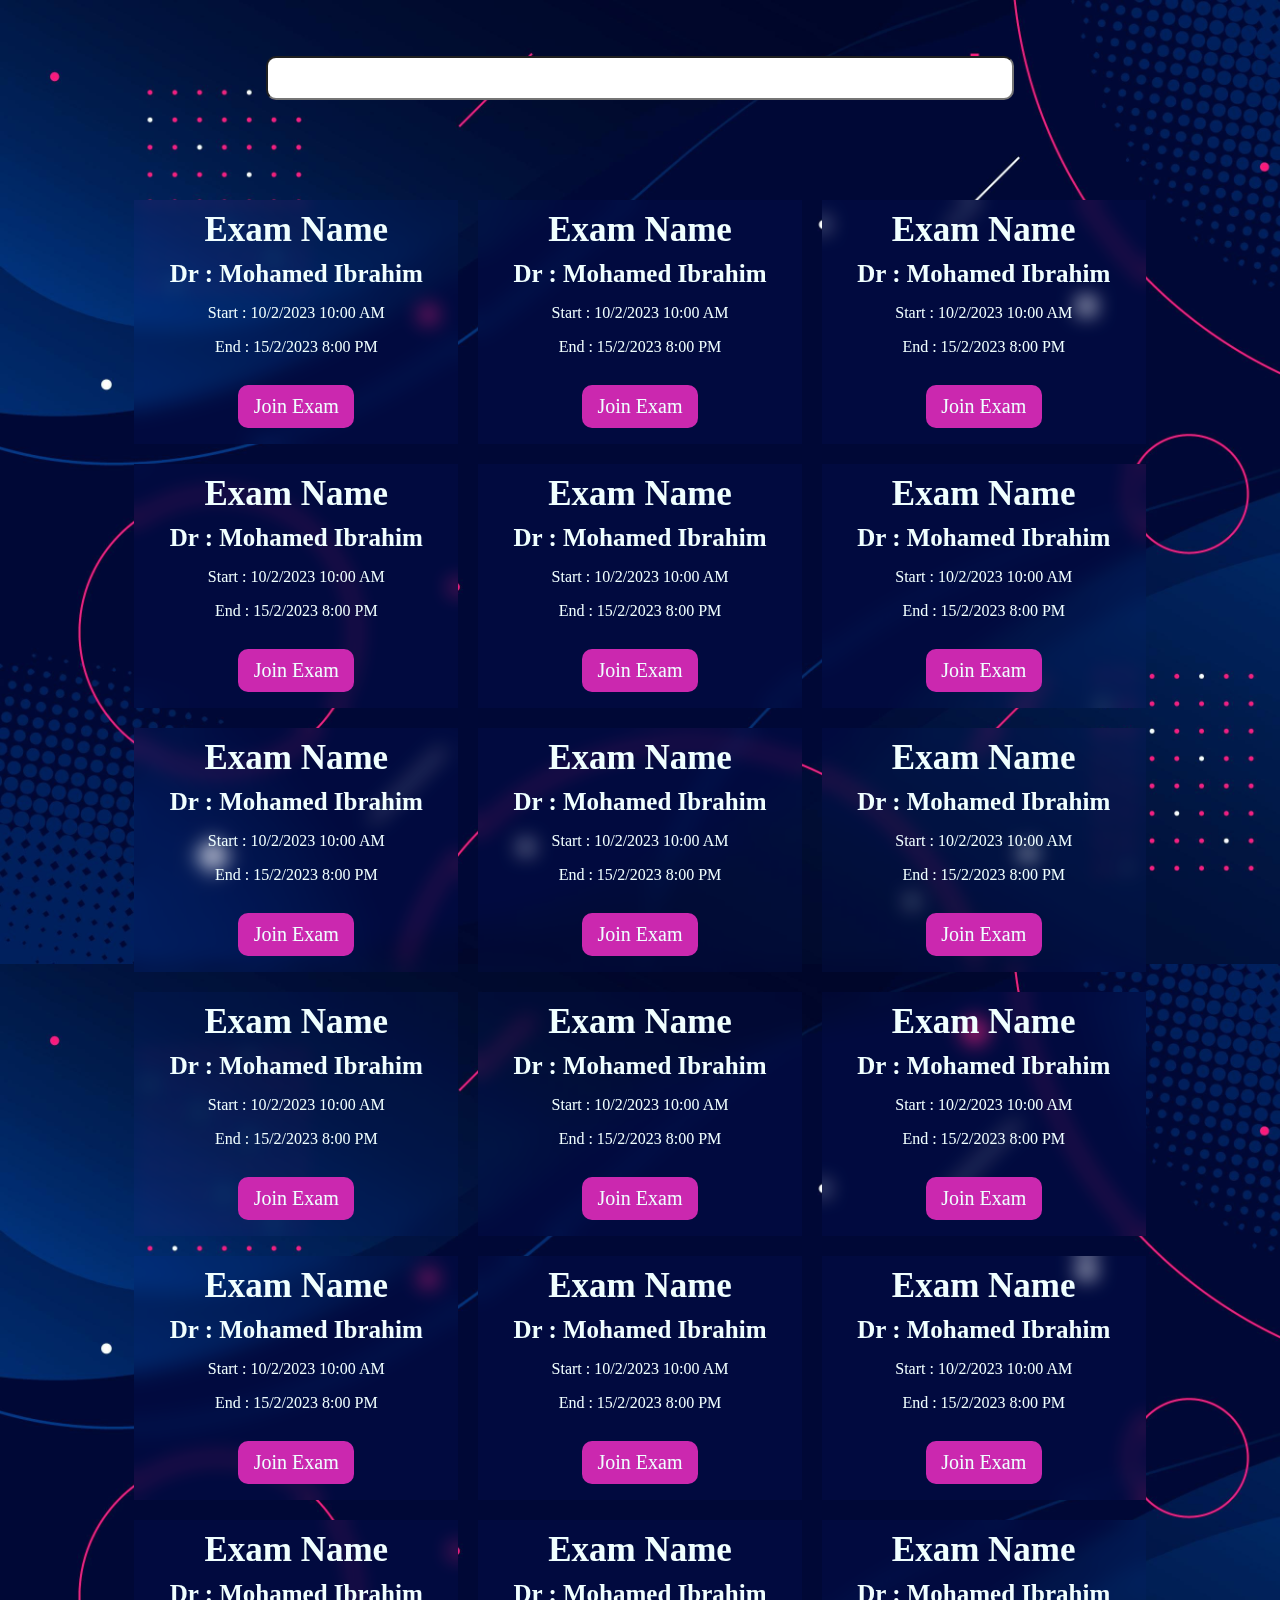
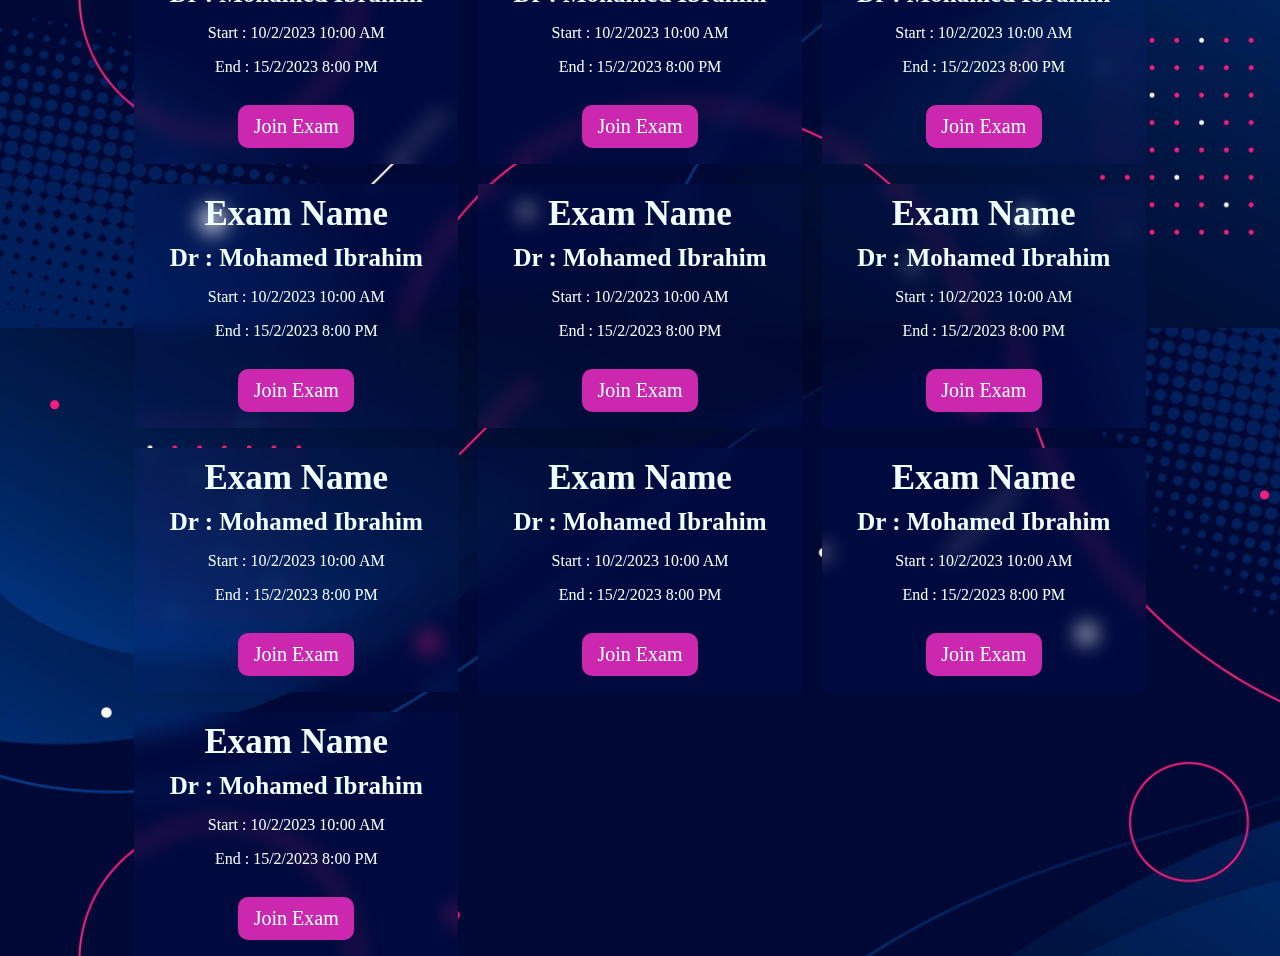
<file: frontend/index.html>
<!DOCTYPE html>
<html lang="en">
<head>
    <meta charset="UTF-8">
    <meta name="viewport" content="width=device-width, initial-scale=1.0">
    <title>Document</title>
    <link rel="stylesheet" href="css/style.css">
</head>
<body style="background-image: url(5172658.jpg);">
    <div class="conatiner">
        <input type="text">
    </div>
    <div class="conatiner">
        <div class="row">
            <div class="exam">
                <div class="exam-name">
                    <h4>Exam name</h4>
                    <h6>dr : mohamed ibrahim </h6>
                </div>
                <div class="date">
                    <p>Start : 10/2/2023 10:00 AM</p>
                    <p>End : 15/2/2023 8:00 PM</p>
                </div>
                <a href="#" class="join">Join Exam</a>
            </div>
            <div class="exam">
                <div class="exam-name">
                    <h4>Exam name</h4>
                    <h6>dr : mohamed ibrahim </h6>
                </div>
                <div class="date">
                    <p>Start : 10/2/2023 10:00 AM</p>
                    <p>End : 15/2/2023 8:00 PM</p>
                </div>
                <a href="#" class="join">Join Exam</a>
            </div>
            <div class="exam">
                <div class="exam-name">
                    <h4>Exam name</h4>
                    <h6>dr : mohamed ibrahim </h6>
                </div>
                <div class="date">
                    <p>Start : 10/2/2023 10:00 AM</p>
                    <p>End : 15/2/2023 8:00 PM</p>
                </div>
                <a href="#" class="join">Join Exam</a>
            </div>
            <div class="exam">
                <div class="exam-name">
                    <h4>Exam name</h4>
                    <h6>dr : mohamed ibrahim </h6>
                </div>
                <div class="date">
                    <p>Start : 10/2/2023 10:00 AM</p>
                    <p>End : 15/2/2023 8:00 PM</p>
                </div>
                <a href="#" class="join">Join Exam</a>
            </div>
            <div class="exam">
                <div class="exam-name">
                    <h4>Exam name</h4>
                    <h6>dr : mohamed ibrahim </h6>
                </div>
                <div class="date">
                    <p>Start : 10/2/2023 10:00 AM</p>
                    <p>End : 15/2/2023 8:00 PM</p>
                </div>
                <a href="#" class="join">Join Exam</a>
            </div>
            <div class="exam">
                <div class="exam-name">
                    <h4>Exam name</h4>
                    <h6>dr : mohamed ibrahim </h6>
                </div>
                <div class="date">
                    <p>Start : 10/2/2023 10:00 AM</p>
                    <p>End : 15/2/2023 8:00 PM</p>
                </div>
                <a href="#" class="join">Join Exam</a>
            </div>
            <div class="exam">
                <div class="exam-name">
                    <h4>Exam name</h4>
                    <h6>dr : mohamed ibrahim </h6>
                </div>
                <div class="date">
                    <p>Start : 10/2/2023 10:00 AM</p>
                    <p>End : 15/2/2023 8:00 PM</p>
                </div>
                <a href="#" class="join">Join Exam</a>
            </div>
            <div class="exam">
                <div class="exam-name">
                    <h4>Exam name</h4>
                    <h6>dr : mohamed ibrahim </h6>
                </div>
                <div class="date">
                    <p>Start : 10/2/2023 10:00 AM</p>
                    <p>End : 15/2/2023 8:00 PM</p>
                </div>
                <a href="#" class="join">Join Exam</a>
            </div>
            <div class="exam">
                <div class="exam-name">
                    <h4>Exam name</h4>
                    <h6>dr : mohamed ibrahim </h6>
                </div>
                <div class="date">
                    <p>Start : 10/2/2023 10:00 AM</p>
                    <p>End : 15/2/2023 8:00 PM</p>
                </div>
                <a href="#" class="join">Join Exam</a>
            </div>
            <div class="exam">
                <div class="exam-name">
                    <h4>Exam name</h4>
                    <h6>dr : mohamed ibrahim </h6>
                </div>
                <div class="date">
                    <p>Start : 10/2/2023 10:00 AM</p>
                    <p>End : 15/2/2023 8:00 PM</p>
                </div>
                <a href="#" class="join">Join Exam</a>
            </div>
            <div class="exam">
                <div class="exam-name">
                    <h4>Exam name</h4>
                    <h6>dr : mohamed ibrahim </h6>
                </div>
                <div class="date">
                    <p>Start : 10/2/2023 10:00 AM</p>
                    <p>End : 15/2/2023 8:00 PM</p>
                </div>
                <a href="#" class="join">Join Exam</a>
            </div>
            <div class="exam">
                <div class="exam-name">
                    <h4>Exam name</h4>
                    <h6>dr : mohamed ibrahim </h6>
                </div>
                <div class="date">
                    <p>Start : 10/2/2023 10:00 AM</p>
                    <p>End : 15/2/2023 8:00 PM</p>
                </div>
                <a href="#" class="join">Join Exam</a>
            </div>
            <div class="exam">
                <div class="exam-name">
                    <h4>Exam name</h4>
                    <h6>dr : mohamed ibrahim </h6>
                </div>
                <div class="date">
                    <p>Start : 10/2/2023 10:00 AM</p>
                    <p>End : 15/2/2023 8:00 PM</p>
                </div>
                <a href="#" class="join">Join Exam</a>
            </div>
            <div class="exam">
                <div class="exam-name">
                    <h4>Exam name</h4>
                    <h6>dr : mohamed ibrahim </h6>
                </div>
                <div class="date">
                    <p>Start : 10/2/2023 10:00 AM</p>
                    <p>End : 15/2/2023 8:00 PM</p>
                </div>
                <a href="#" class="join">Join Exam</a>
            </div>
            <div class="exam">
                <div class="exam-name">
                    <h4>Exam name</h4>
                    <h6>dr : mohamed ibrahim </h6>
                </div>
                <div class="date">
                    <p>Start : 10/2/2023 10:00 AM</p>
                    <p>End : 15/2/2023 8:00 PM</p>
                </div>
                <a href="#" class="join">Join Exam</a>
            </div>
            <div class="exam">
                <div class="exam-name">
                    <h4>Exam name</h4>
                    <h6>dr : mohamed ibrahim </h6>
                </div>
                <div class="date">
                    <p>Start : 10/2/2023 10:00 AM</p>
                    <p>End : 15/2/2023 8:00 PM</p>
                </div>
                <a href="#" class="join">Join Exam</a>
            </div>
            <div class="exam">
                <div class="exam-name">
                    <h4>Exam name</h4>
                    <h6>dr : mohamed ibrahim </h6>
                </div>
                <div class="date">
                    <p>Start : 10/2/2023 10:00 AM</p>
                    <p>End : 15/2/2023 8:00 PM</p>
                </div>
                <a href="#" class="join">Join Exam</a>
            </div>
            <div class="exam">
                <div class="exam-name">
                    <h4>Exam name</h4>
                    <h6>dr : mohamed ibrahim </h6>
                </div>
                <div class="date">
                    <p>Start : 10/2/2023 10:00 AM</p>
                    <p>End : 15/2/2023 8:00 PM</p>
                </div>
                <a href="#" class="join">Join Exam</a>
            </div>
            <div class="exam">
                <div class="exam-name">
                    <h4>Exam name</h4>
                    <h6>dr : mohamed ibrahim </h6>
                </div>
                <div class="date">
                    <p>Start : 10/2/2023 10:00 AM</p>
                    <p>End : 15/2/2023 8:00 PM</p>
                </div>
                <a href="#" class="join">Join Exam</a>
            </div>
            <div class="exam">
                <div class="exam-name">
                    <h4>Exam name</h4>
                    <h6>dr : mohamed ibrahim </h6>
                </div>
                <div class="date">
                    <p>Start : 10/2/2023 10:00 AM</p>
                    <p>End : 15/2/2023 8:00 PM</p>
                </div>
                <a href="#" class="join">Join Exam</a>
            </div>
            <div class="exam">
                <div class="exam-name">
                    <h4>Exam name</h4>
                    <h6>dr : mohamed ibrahim </h6>
                </div>
                <div class="date">
                    <p>Start : 10/2/2023 10:00 AM</p>
                    <p>End : 15/2/2023 8:00 PM</p>
                </div>
                <a href="#" class="join">Join Exam</a>
            </div>
            <div class="exam">
                <div class="exam-name">
                    <h4>Exam name</h4>
                    <h6>dr : mohamed ibrahim </h6>
                </div>
                <div class="date">
                    <p>Start : 10/2/2023 10:00 AM</p>
                    <p>End : 15/2/2023 8:00 PM</p>
                </div>
                <a href="#" class="join">Join Exam</a>
            </div>
            <div class="exam">
                <div class="exam-name">
                    <h4>Exam name</h4>
                    <h6>dr : mohamed ibrahim </h6>
                </div>
                <div class="date">
                    <p>Start : 10/2/2023 10:00 AM</p>
                    <p>End : 15/2/2023 8:00 PM</p>
                </div>
                <a href="#" class="join">Join Exam</a>
            </div>
            <div class="exam">
                <div class="exam-name">
                    <h4>Exam name</h4>
                    <h6>dr : mohamed ibrahim </h6>
                </div>
                <div class="date">
                    <p>Start : 10/2/2023 10:00 AM</p>
                    <p>End : 15/2/2023 8:00 PM</p>
                </div>
                <a href="#" class="join">Join Exam</a>
            </div>
            <div class="exam">
                <div class="exam-name">
                    <h4>Exam name</h4>
                    <h6>dr : mohamed ibrahim </h6>
                </div>
                <div class="date">
                    <p>Start : 10/2/2023 10:00 AM</p>
                    <p>End : 15/2/2023 8:00 PM</p>
                </div>
                <a href="#" class="join">Join Exam</a>
            </div>
        </div>
    </div>
</body>
</html>
</file>
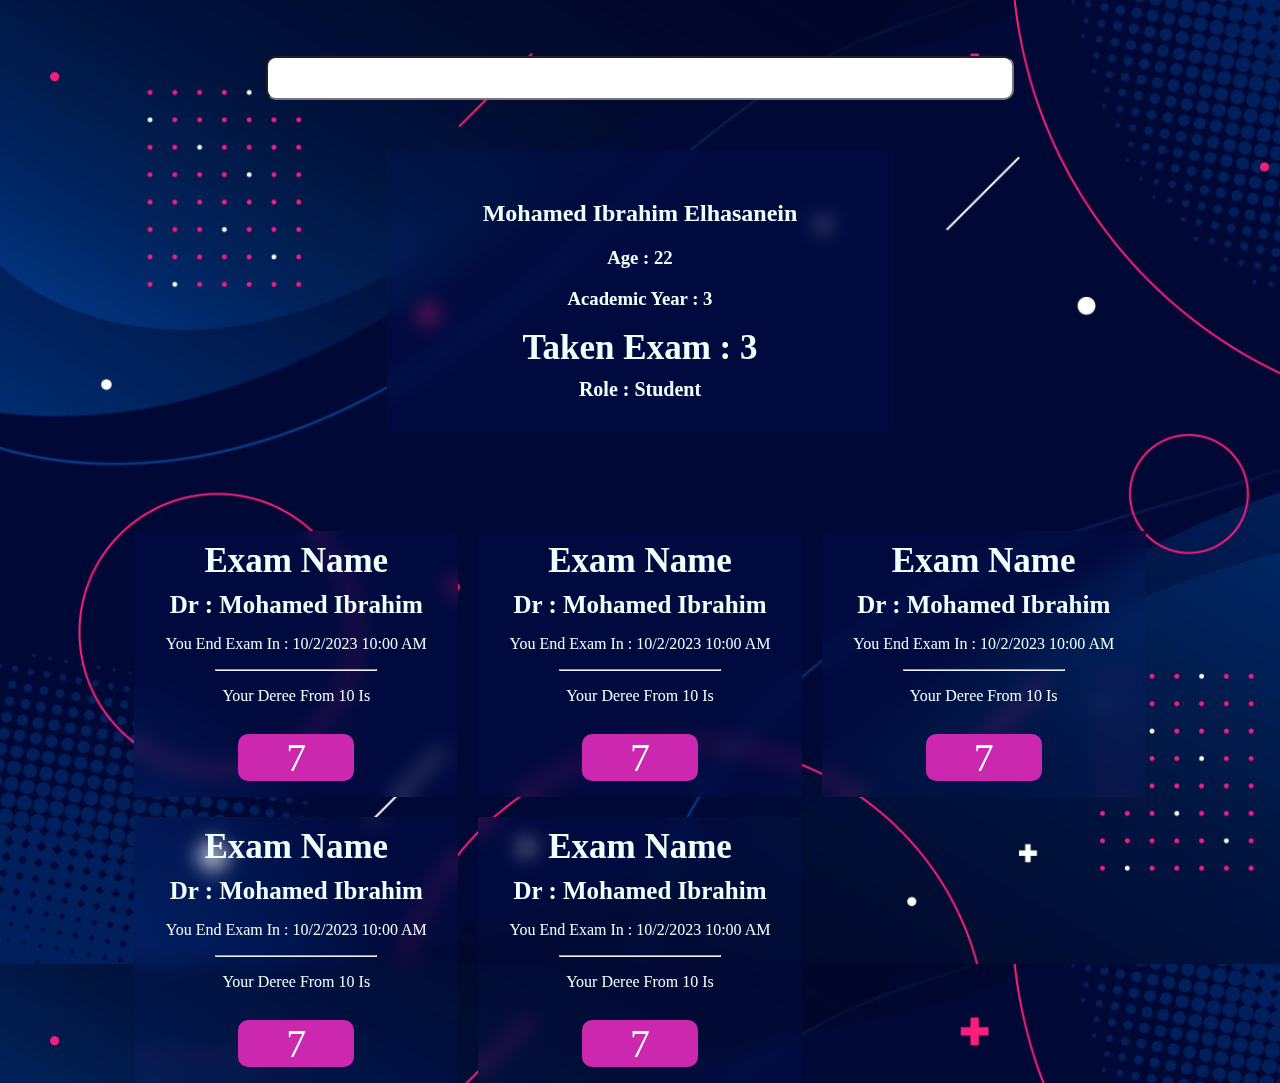
<file: frontend/degree.html>
<!DOCTYPE html>
<html lang="en">
<head>
    <meta charset="UTF-8">
    <meta name="viewport" content="width=device-width, initial-scale=1.0">
    <title>Document</title>
    <link rel="stylesheet" href="css/style.css">
</head>
<body style="background-image: url(5172658.jpg);">
    <div class="conatiner">
        <input type="text">
    </div>
    <div class="conatiner" style="    margin-top: 50px;">
        <div class="information">
            <h2>Mohamed ibrahim elhasanein</h2>
            <h3>age : 22</h3>
            <h3>academic year : 3 </h3>
            <h4>Taken Exam : 3</h4>
            <h4 style="font-size: 20px !important;">Role : Student</h4>
        </div>
    </div>
    <div class="conatiner">
        <div class="row">
            <div class="exam">
                <div class="exam-name">
                    <h4>Exam name</h4>
                    <h6>dr : mohamed ibrahim </h6>
                </div>
                <div class="date">
                    <p>You end exam in : 10/2/2023 10:00 AM</p>
                </div>
                <hr style="    width: 50%;">
                <p style="    text-align: center;">Your Deree from 10 is </p>
                <a href="#" class="join" style="    font-size: 40px !important;
                padding: 0px !important;">7</a>
            </div>
            <div class="exam">
                <div class="exam-name">
                    <h4>Exam name</h4>
                    <h6>dr : mohamed ibrahim </h6>
                </div>
                <div class="date">
                    <p>You end exam in : 10/2/2023 10:00 AM</p>
                </div>
                <hr style="    width: 50%;">
                <p style="    text-align: center;">Your Deree from 10 is </p>
                <a href="#" class="join" style="    font-size: 40px !important;
                padding: 0px !important;">7</a>
            </div>
            <div class="exam">
                <div class="exam-name">
                    <h4>Exam name</h4>
                    <h6>dr : mohamed ibrahim </h6>
                </div>
                <div class="date">
                    <p>You end exam in : 10/2/2023 10:00 AM</p>
                </div>
                <hr style="    width: 50%;">
                <p style="    text-align: center;">Your Deree from 10 is </p>
                <a href="#" class="join" style="    font-size: 40px !important;
                padding: 0px !important;">7</a>
            </div>
            <div class="exam">
                <div class="exam-name">
                    <h4>Exam name</h4>
                    <h6>dr : mohamed ibrahim </h6>
                </div>
                <div class="date">
                    <p>You end exam in : 10/2/2023 10:00 AM</p>
                </div>
                <hr style="    width: 50%;">
                <p style="    text-align: center;">Your Deree from 10 is </p>
                <a href="#" class="join" style="    font-size: 40px !important;
                padding: 0px !important;">7</a>
            </div>
            <div class="exam">
                <div class="exam-name">
                    <h4>Exam name</h4>
                    <h6>dr : mohamed ibrahim </h6>
                </div>
                <div class="date">
                    <p>You end exam in : 10/2/2023 10:00 AM</p>
                </div>
                <hr style="    width: 50%;">
                <p style="    text-align: center;">Your Deree from 10 is </p>
                <a href="#" class="join" style="    font-size: 40px !important;
                padding: 0px !important;">7</a>
            </div>
        </div>
    </div>
</body>
</html>
</file>
<file: frontend/css/style.css>
* {
    -webkit-box-sizing: border-box;
    -moz-box-sizing: border-box;
    box-sizing: border-box;
}

html {
    scroll-behavior: smooth;
}

body {
    background-size: cover;
    height: 100vh;
    text-transform: capitalize;
    
}


.conatiner{
    color: azure;
    width: 80%;
    margin: 0 auto;
}

.conatiner .row{
    display: grid;
    grid-template-columns: repeat(auto-fill ,minmax(280px,1fr));
    padding-top: 100px;
    gap: 20px;

}

.conatiner .row .exam,.information{
    backdrop-filter: blur(10px);
    background-color: rgba(16, 50, 242, 0.05);
}

.exam-name{
    justify-content: center;
    display: grid;
    text-align: center;
}

h4,h6{
    margin-bottom: 0;
    margin-top: 10px;
}

h4{
    font-size: 35px;

}

h6{
    font-size: 25px;

}

.date{
    text-align: center;
}
.join{
    color: azure;
    text-decoration: none;
    font-size: 20px;
    background: #cb28af;
    padding: 10px;
    border-radius: 10px;
    margin: 0 auto;
    display: block;
    width: 116px;
    text-align: center;
    margin-bottom: 16px;
    margin-top: 29px;
}

input{
    width: 74%;
    height: 34px;
    border-radius: 10px;
    margin: 0 auto;
    margin-top: 56px;
    padding: 20px;
    font-size: 20px;
    display: flex;
}

.information{
    text-align: center;
    padding: 30px;
    width: 50%;
    margin: 0 auto;
}
</file>
